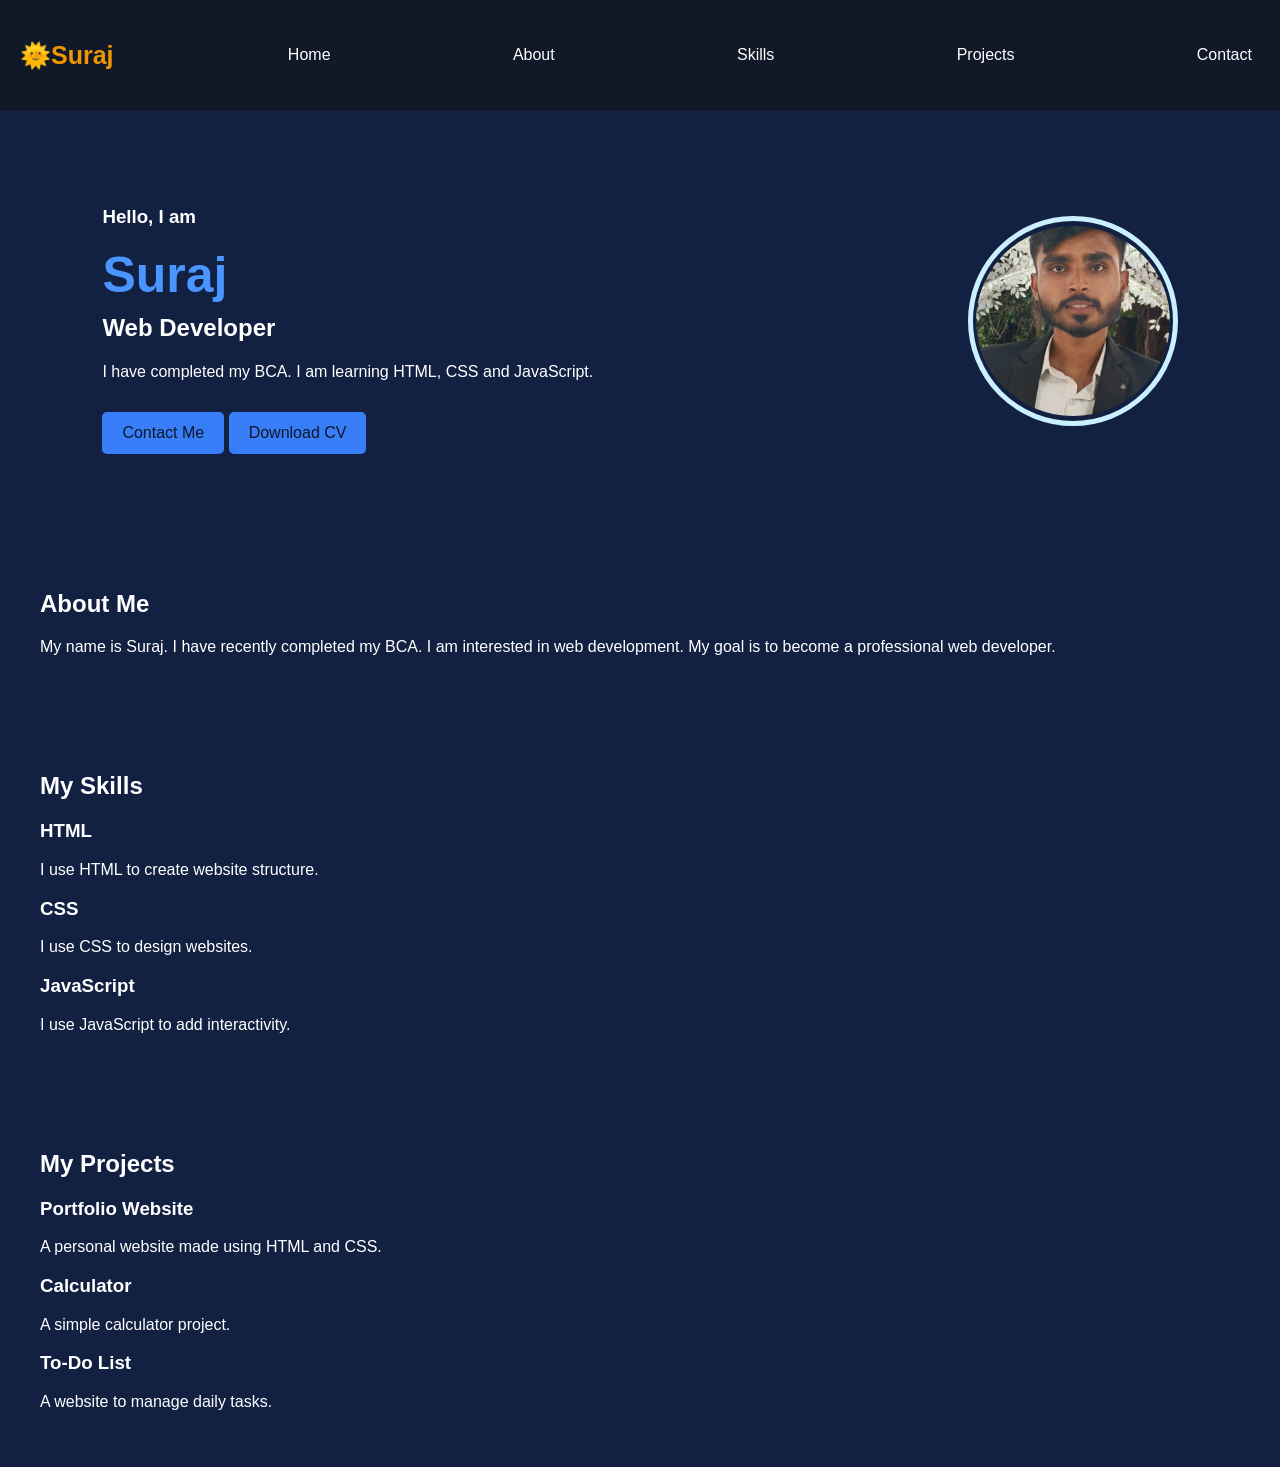
<file: index.html>
<!DOCTYPE html>
<html lang="en">

<head>
    <meta charset="UTF-8">
    <meta name="viewport" content="width=device-width, initial-scale=1.0">
    <title>Suraj protfolio</title>
    <link rel="stylesheet" href="style.css">
</head>

<body>
    <nav>
        <h2>&#127774;Suraj</h2>

        <a href="#home">Home</a>
        <a href="#about">About</a>
        <a href="#skills">Skills</a>
        <a href="#projects">Projects</a>
        <a href="#contact">Contact</a>
    </nav>

    <section id="home" class="home">

        <div class="home-text">
            <h3>Hello, I am</h3>
            <h1>Suraj</h1>
            <h2>Web Developer</h2>

            <p>
                I have completed my BCA.
                I am learning HTML, CSS and JavaScript.
            </p>

            <a href="#contact" class="btn">Contact Me</a>

            <a href="Suraj-CV.pdf" download class="btn">Download CV</a>

        </div>

        <div class="profile">
            <img src="imgprot/sunsurya.jpeg" alt="Suraj">
        </div>

    </section>

    </section>

    <section id="about">

        <h2>About Me</h2>

        <p>
            My name is Suraj. I have recently completed my BCA.
            I am interested in web development.
            My goal is to become a professional web developer.
        </p>

    </section>


    <section id="skills" class="skills">

        <h2>My <span>Skills</span></h2>

        <div class="skill-container">

            <div class="skill-card">
                <h3>HTML</h3>
                <p>I use HTML to create website structure.</p>
            </div>

            <div class="skill-card">
                <h3>CSS</h3>
                <p>I use CSS to design websites.</p>
            </div>

            <div class="skill-card">
                <h3>JavaScript</h3>
                <p>I use JavaScript to add interactivity.</p>
            </div>

        </div>

    </section>
    <section id="projects">

        <h2>My Projects</h2>

        <div>
            <h3>Portfolio Website</h3>
            <p>A personal website made using HTML and CSS.</p>
        </div>

        <div>
            <h3>Calculator</h3>
            <p>A simple calculator project.</p>
        </div>

        <div>
            <h3>To-Do List</h3>
            <p>A website to manage daily tasks.</p>
        </div>

    </section>


</body>

</html>
</file>
<file: style.css>
body {
            background-color: #122142;
            color: white;
            font-family: Arial, sans-serif;
            margin: 0;
        }

        h1 {
            color: #4a95ff;
        }

        section {
            padding: 40px;
        }

        nav {
            background-color: #111827;
            padding: 20px;
            display: flex;
            justify-content: space-between;
            align-items: center;
            gap: 15px;
            flex-wrap: wrap;
        }

        nav a {
            color: white;
            text-decoration: none;
            margin: 0 8px;
        }

        nav a:hover {
            color: #38bdf8;
        }

        nav h2 {
            color: #ef9700;
            font-size: 25px;
        }

        .home {
            display: flex;
            justify-content: space-between;
            align-items: center;
            gap: 30px;
            padding: 60px 8%;
            min-height: 300px;
        }

        .home-text {
            max-width: 550px;
        }

        .home-text h1 {
            font-size: 50px;
            margin: 10px 0;
        }

        .home-text h2 {
            margin: 10px 0;
        }

        .home-text p {
            line-height: 1.8;
            margin-bottom: 25px;
        }

        .profile {
            width: 200px;
            height: 200px;
            border: 5px solid #caefff;
            border-radius: 50%;
            display: flex;
            justify-content: center;
            align-items: center;
            color: #38bdf8;
            font-size: 80px;
        }

        .profile img {
            width: 97%;
            height: 95%;
            object-fit: cover;
            border-radius: 50%;
        }

        .btn {
            display: inline-block;
            background-color: #387ef8;
            color: #0f172a;
            padding: 12px 20px;
            border-radius: 5px;
            text-decoration: none;
        }

        .btn:hover {
            background-color: rgb(231, 229, 236);
        }

        @media (max-width: 600px) {
            .home {
                flex-direction: column-reverse;
                text-align: center;
            }

            .home-text h1 {
                font-size: 35px;
            }
        }
</file>
